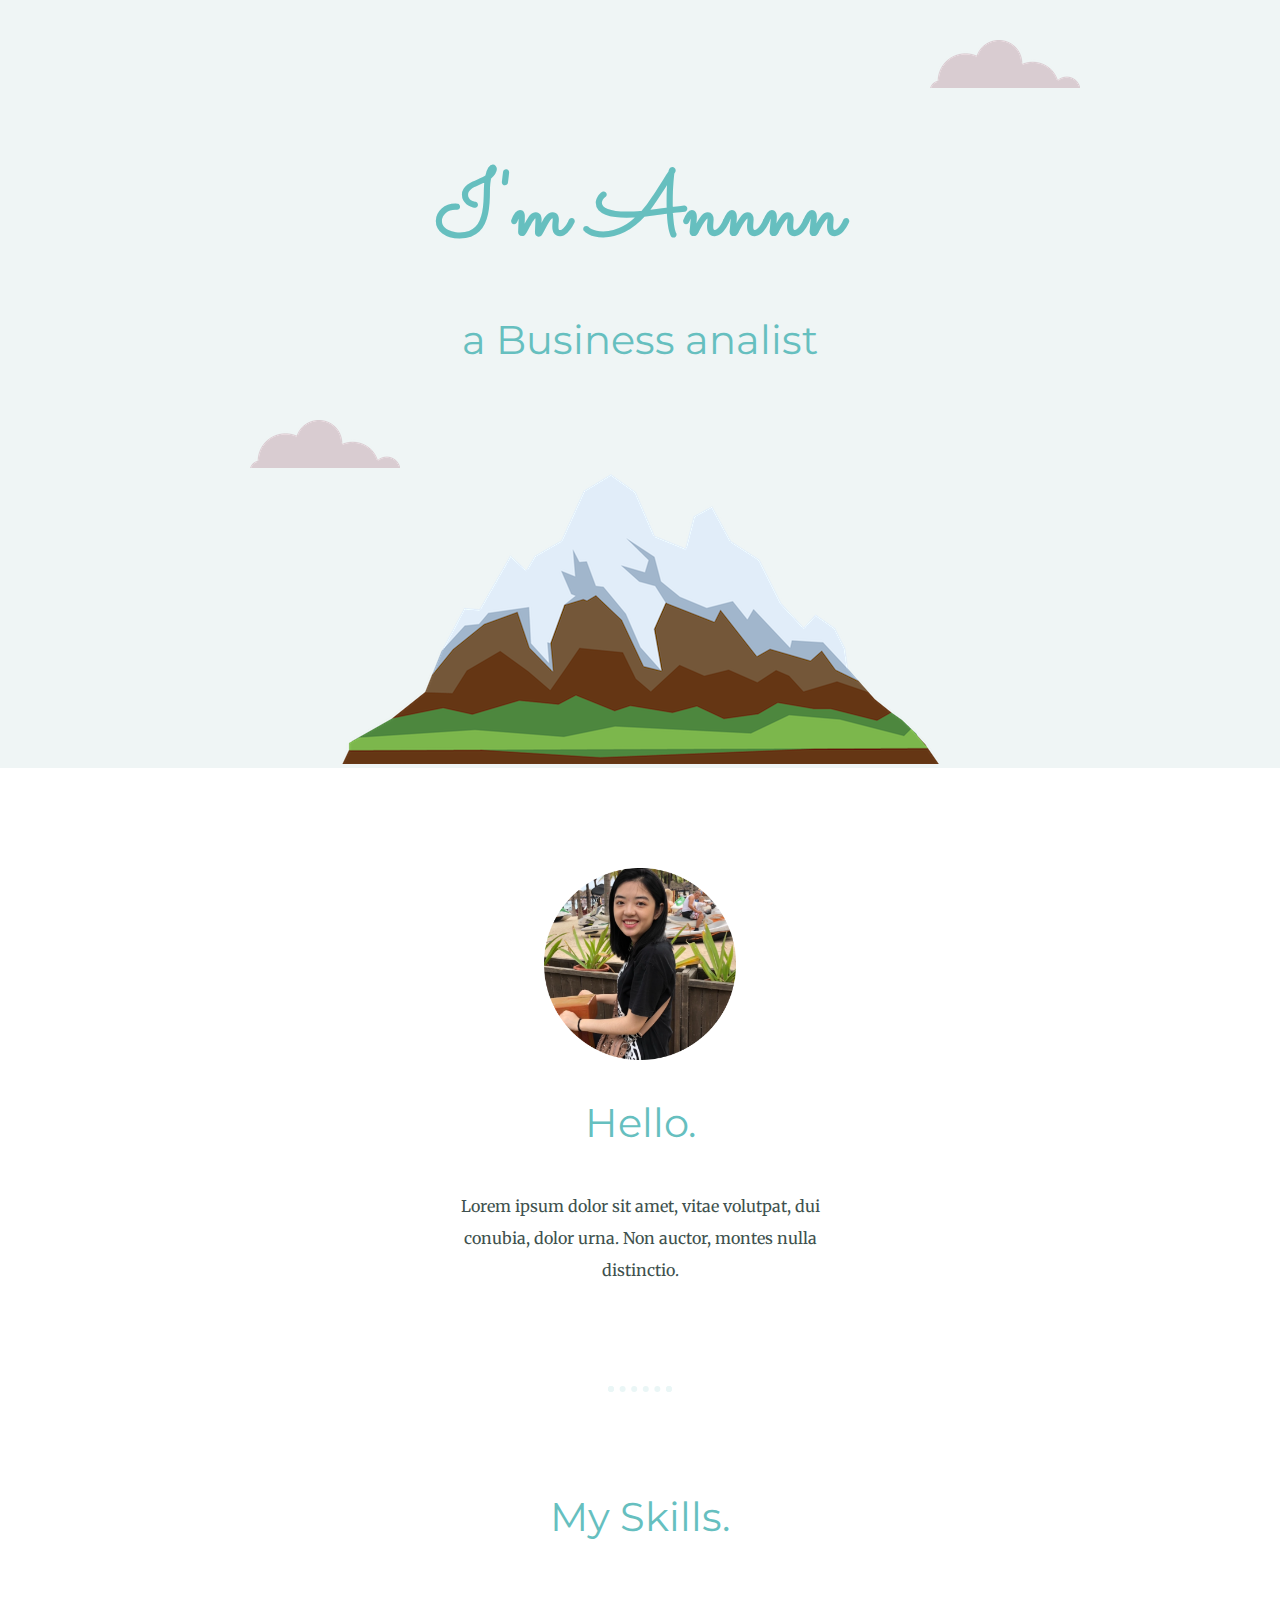
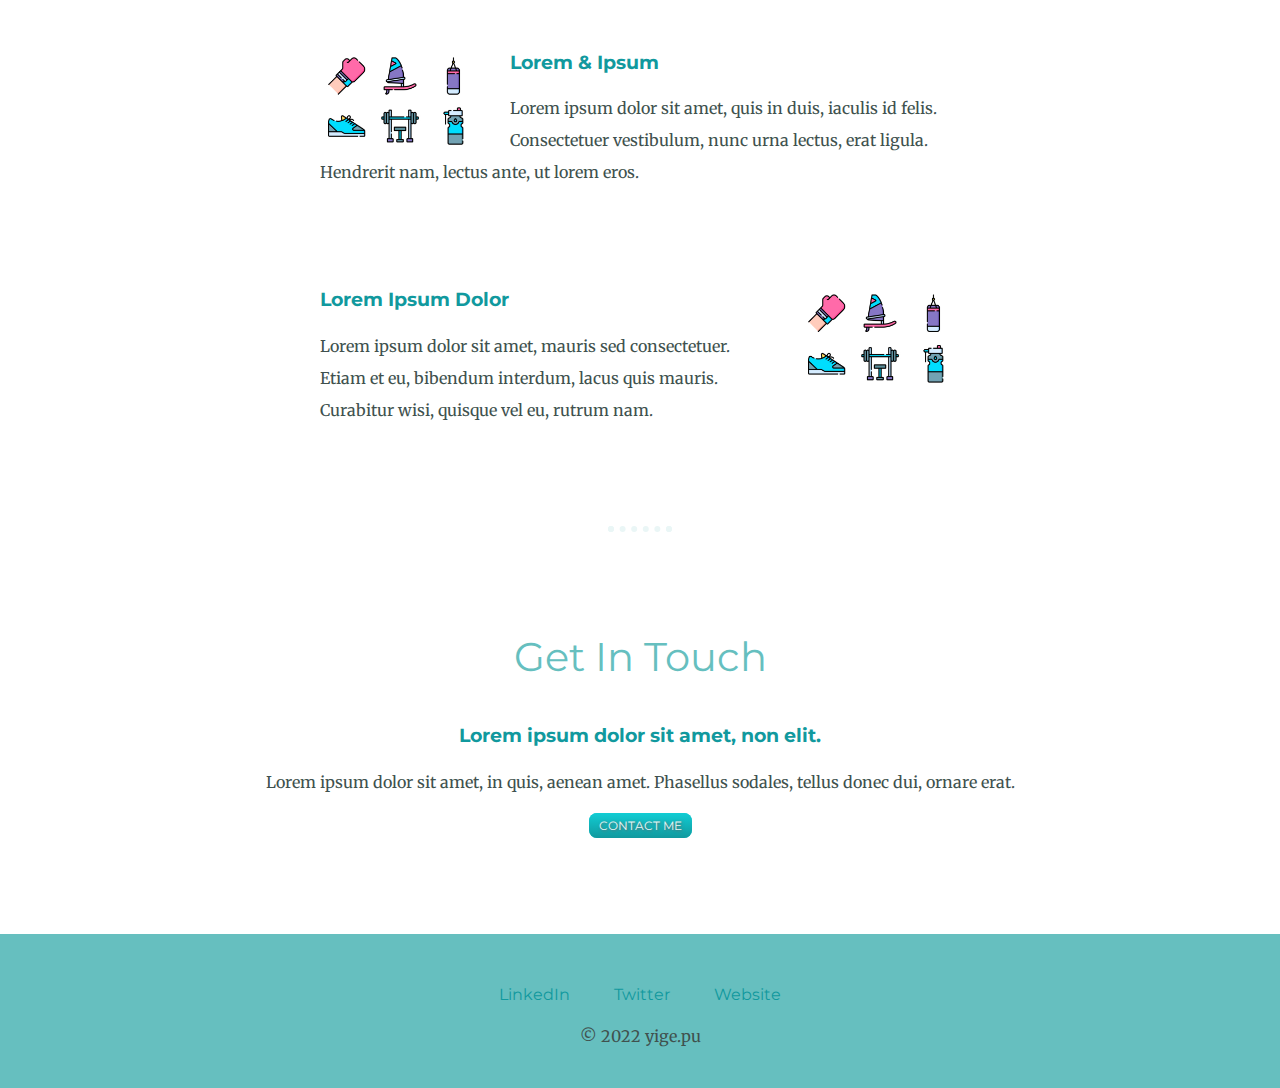
<file: index.html>
<!DOCTYPE html>
<html lang="en" dir="ltr">

<head>
  <meta charset="utf-8">
  <title>Annnn.pu</title>
  <link rel="stylesheet" href="css/styles.css">
  <link rel="icon" href="favicon.ico">
  <link rel="preconnect" href="https://fonts.googleapis.com">
  <link rel="preconnect" href="https://fonts.gstatic.com" crossorigin>
  <link href="https://fonts.googleapis.com/css2?family=Merriweather&family=Montserrat&family=Sacramento&display=swap" rel="stylesheet">
</head>

<body>

  <div class="top-container">
    <img class="top-cloud" src="images/cloud.png" alt="cloud-image">
    <h1>I'm Annnn</h1>
    <h2>a Business analist</h2>
    <img class="bottom-cloud" src="images/cloud.png" alt="cloud-image">
    <img src="images/mountain.png" alt="mountain-image">
  </div>

  <div class="middle-container">
    <div class="profile">
      <img class="yige-image" src="images/ann.png" alt="profile-picture">
      <h2>Hello.</h2>
      <p class=intro>Lorem ipsum dolor sit amet, vitae volutpat, dui conubia, dolor urna. Non auctor, montes nulla distinctio.</p>
    </div>
    <hr>

    <div class="skills">
      <h2>My Skills.</h2>
      <div class="skill-row">
        <img class="skills1" src="images/skills.png" alt="skill-picture">
        <h3>Lorem & Ipsum</h3>
        <p>Lorem ipsum dolor sit amet, quis in duis, iaculis id felis. Consectetuer vestibulum, nunc urna lectus, erat ligula. Hendrerit nam, lectus ante, ut lorem eros.</p>
      </div>

      <div class="skill-row">
        <img class="skills2" src="images/skills.png" alt="skill-picture">
        <h3>Lorem Ipsum Dolor</h3>
        <p class-"skills-paragraph">Lorem ipsum dolor sit amet, mauris sed consectetuer. Etiam et eu, bibendum interdum, lacus quis mauris. Curabitur wisi, quisque vel eu, rutrum nam.</p>
      </div>
    </div>

    <hr>
    <div class="contact-me">
      <h2>Get In Touch</h2>
      <h3>Lorem ipsum dolor sit amet, non elit.</h3>
      <p>Lorem ipsum dolor sit amet, in quis, aenean amet. Phasellus sodales, tellus donec dui, ornare erat.</p>
      <a class="btn" href="mailto:798944254@qq.com">CONTACT ME</a>
    </div>
  </div>


  <div class="bottom-container">
    <a class="footer-link" href="https://www.linkedin.com/">LinkedIn</a>
    <a class="footer-link" href="https://twitter.com/">Twitter</a>
    <a class="footer-link" href="https://www.appbrewery.co/">Website</a>
    <p>© 2022 yige.pu</p>
  </div>

</body>

</html>
</file>
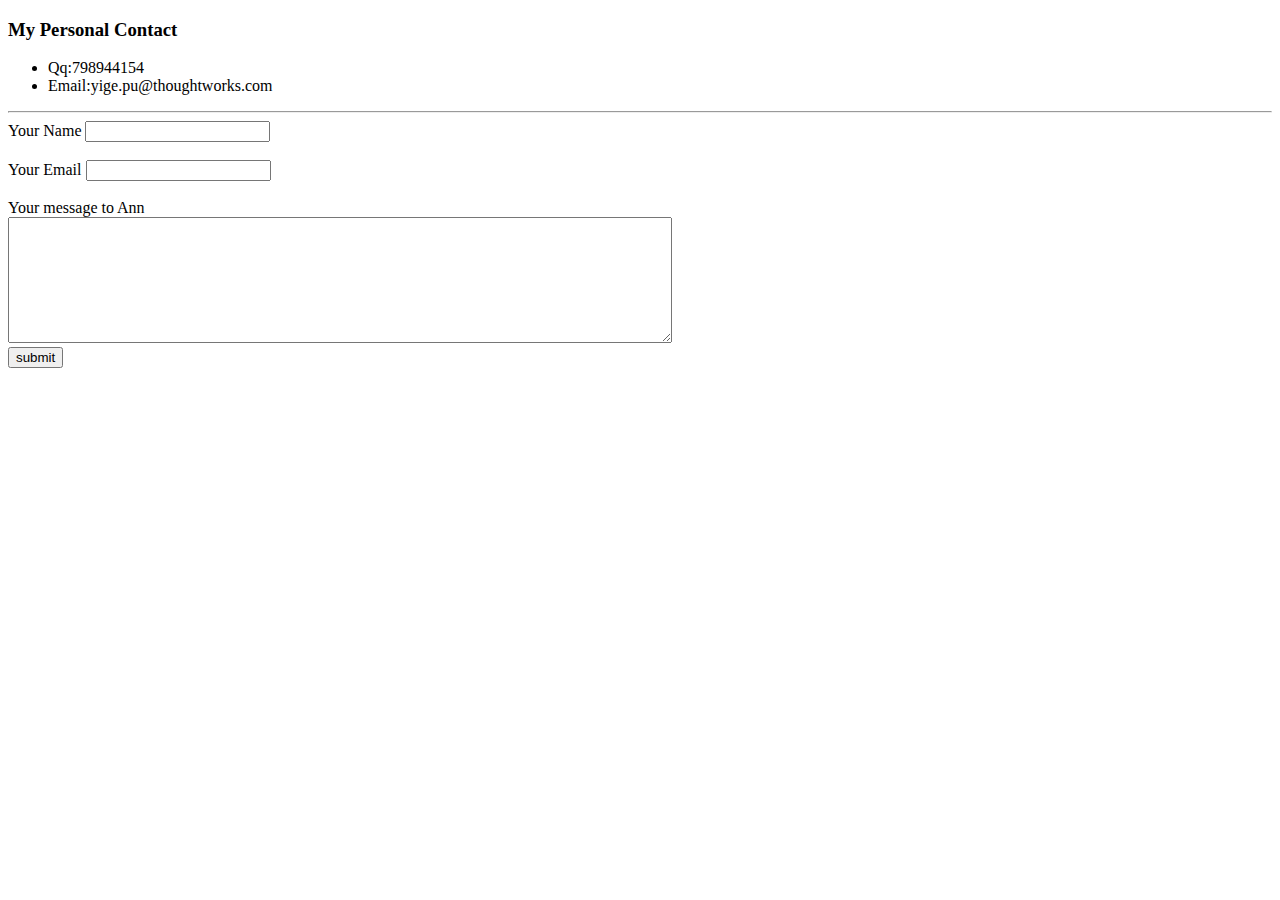
<file: personal contact.html>
<!DOCTYPE html>
<html lang="en" dir="ltr">
  <head>
    <meta charset="utf-8">
    <title>Contact me</title>
  </head>
  <body>
    <h3>My Personal Contact</h3>
    <ul>
      <li>Qq:798944154</li>
      <li>Email:yige.pu@thoughtworks.com</li>
    </ul><hr>
    <form action="mailto:yige.pu@thoughtworks.com" method="post"enctype="text/plain">
      <label for="Name">Your Name</label>
      <input type="text" name="your name" value=""><br><br>
      <label for="Email">Your Email</label>
      <input type="email" name="your email" value=""><br><br>
      <label for="text">Your message to Ann</label><br>
      <textarea name="your message" rows="8" cols="80"></textarea><br>
      <input type="submit" name="" value="submit">
    </form>






  </body>
</html>
</file>
<file: css/styles.css>
body {
  color: #40514E;
  text-align: center;
  font-family: 'Merriweather', serif;
  margin: 0 0 0 0;
}

h1 {
  color: #66BFBF;
  font-size: 5.625rem;
  margin: 50px auto 0 auto;
  font-family: 'Sacramento', cursive;
}

h2 {
  color: #66BFBF;
  font-family: 'Montserrat', sans-serif;
  font-size: 2.5rem;
  font-weight: normal;
  padding-bottom: 10px;
}

h3 {
  color: #11999E;
  font-family: 'Montserrat', sans-serif;
}

hr {
  border: dotted #eaf6f6 6px;
  border-bottom: none;
  width: 4%;
  margin: 100px auto;
}

p {
  line-height: 2;
}

a {
  color: #11999E;
  font-family: 'Montserrat', sans-serif;
  margin: 20px;
  text-decoration: none;
}
a:hover{
color:#eaf6f6;

}

.top-container {
  background-color: #EFF5F5;
  position: relative;
  padding-top: 100px;
}

.middle-container {
  margin: 100px 0;
}

.bottom-container {
  background-color: #66BFBF;
  padding: 50px 0 20px;
}

.top-cloud {
  position: absolute;
  right: 200px;
  top: 40px;
}

.bottom-cloud {
  position: absolute;
  left: 250px;
  bottom: 300px;
}

.intro {
  width: 30%;
  margin: auto;
}

.contact-message {
  width: 40%;
  margin: auto;
}

.yige-image {
  width: 15%;
}

.btn {
  background: #11cdd4;
  background-image: linear-gradient(to bottom, #11cdd4, #11999e);
  border-radius: 8px;
  text-shadow: 1px 1px 3px #666666;
  font-family: Montserrat;
  color: #eaf6f6;
  font-size: 12px;
  padding: 5px 10px 5px 10px;
  text-decoration: none;
}

.btn:hover {
  background: #30e3cb;
  background-image: -webkit-linear-gradient(top, #30e3cb, #2bc4ad);
  background-image: -moz-linear-gradient(top, #30e3cb, #2bc4ad);
  background-image: -ms-linear-gradient(top, #30e3cb, #2bc4ad);
  background-image: -o-linear-gradient(top, #30e3cb, #2bc4ad);
  background-image: linear-gradient(to bottom, #30e3cb, #2bc4ad);
  text-decoration: none;
}
.copywrite{
color:#EAF6F6;
font-size:0.75rem;
padding:20px 0;
}

.skill-row {
  margin: 100px auto 100px auto;
  width: 50%;
  text-align: start;
}

.skills1 {
  width: 25%;
  float: left;
  margin-right: 30px;
}

.skills2 {
  width: 25%;
  float: right;
  margin-left: 30px;
}
</file>
